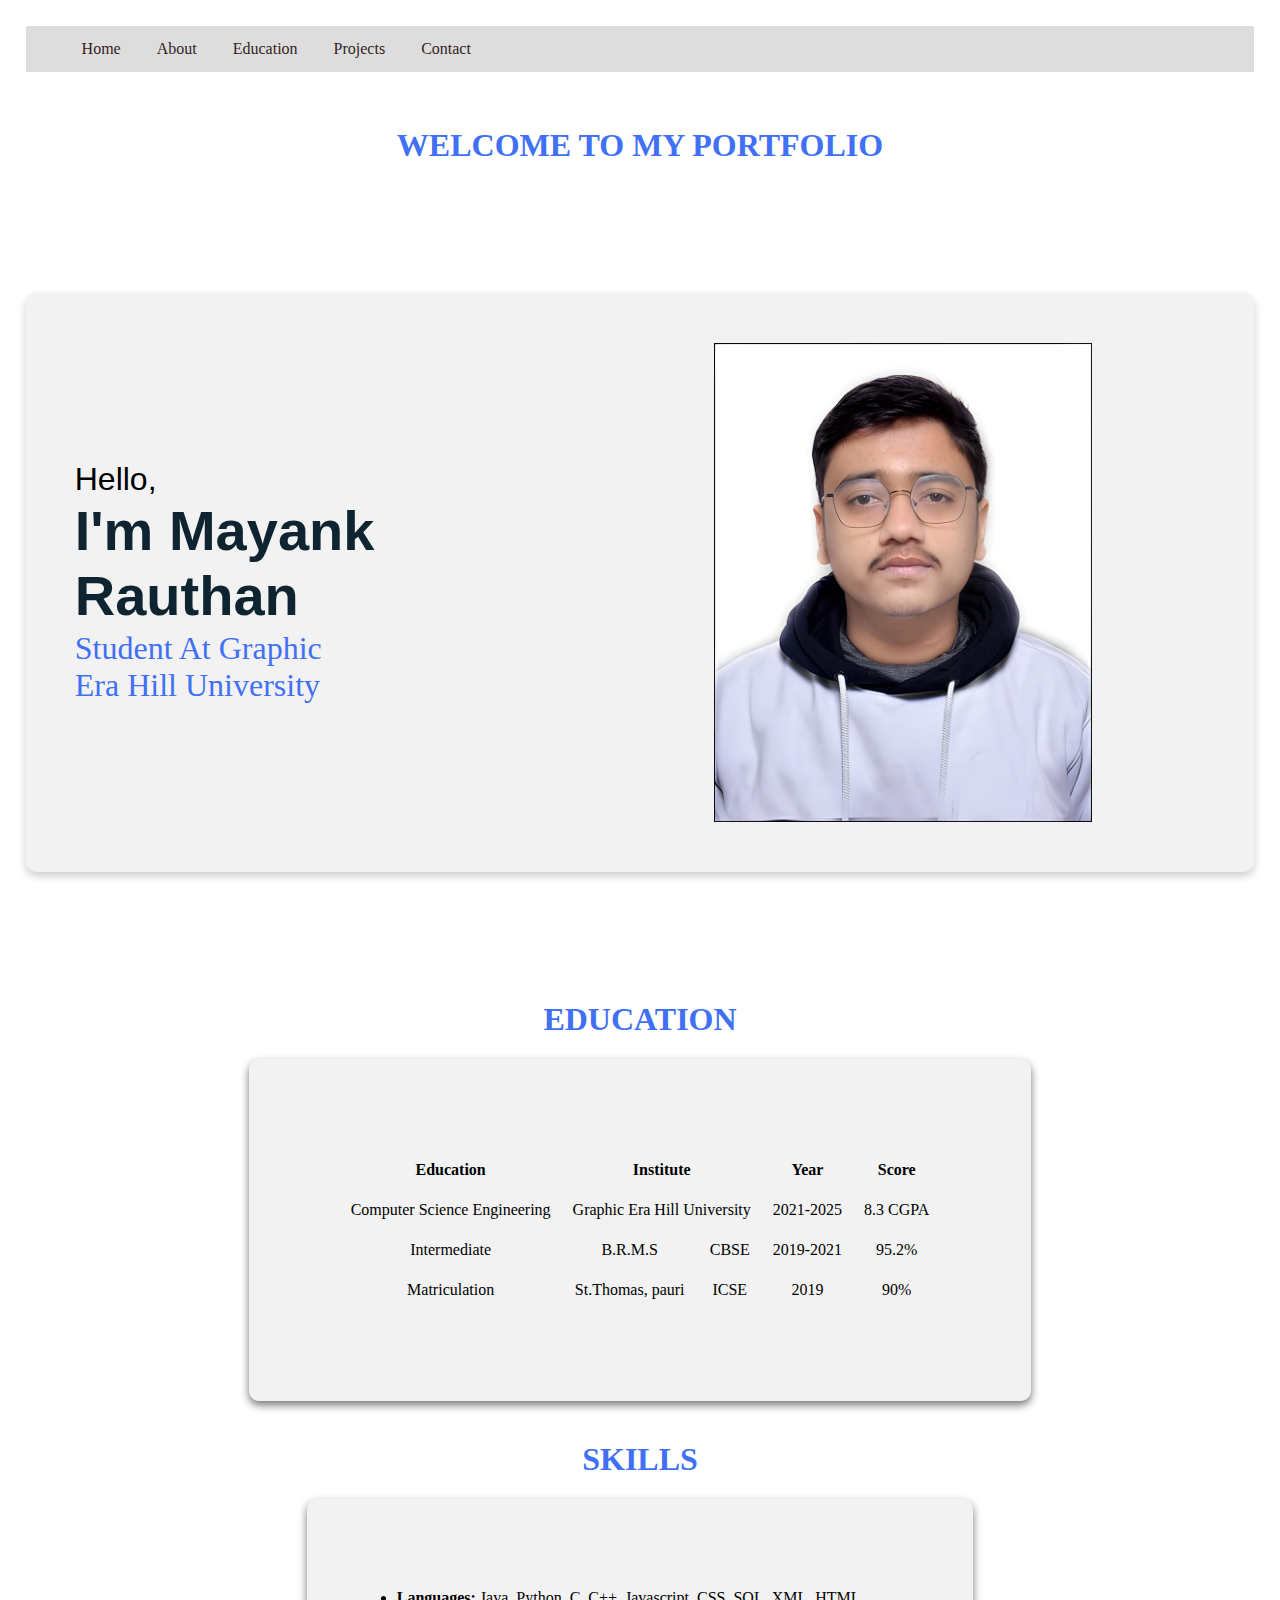
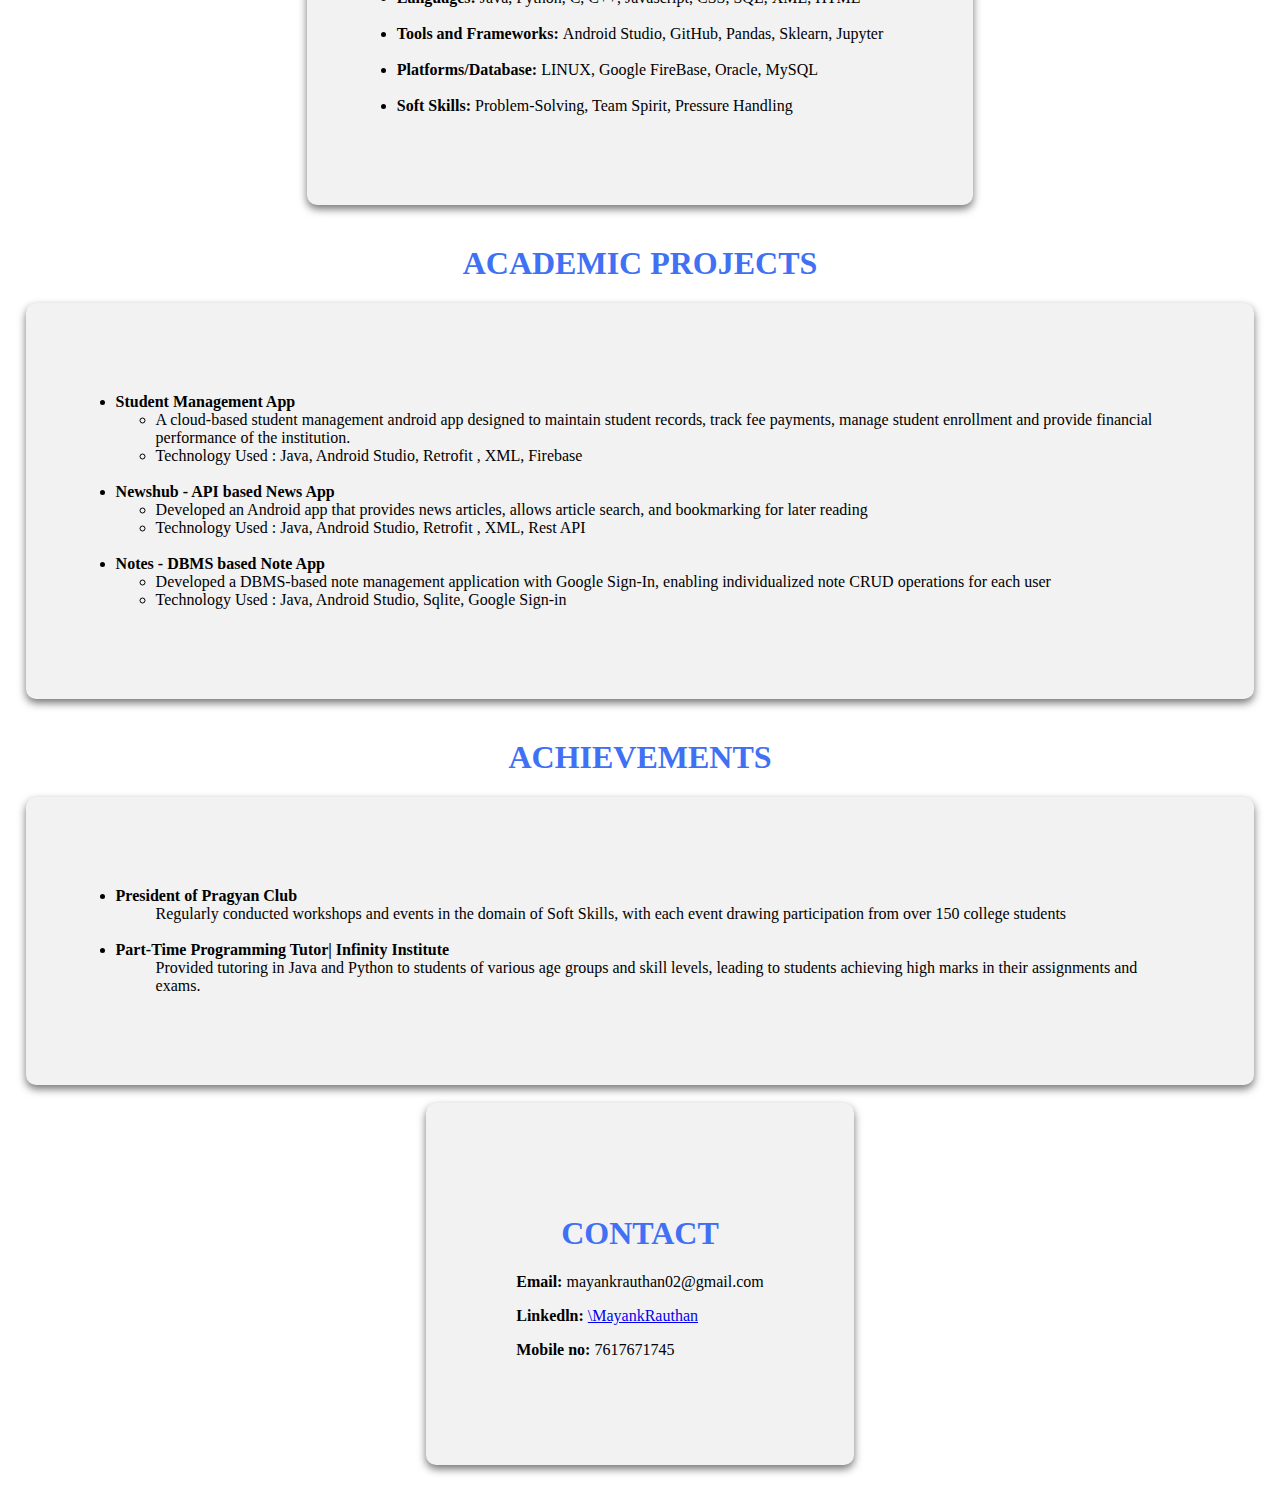
<file: Month1/week 1/assigment 2/deliverable 2/index.html>
<!DOCTYPE html>
<html lang="en">
<head>
    <meta charset="UTF-8">
    <meta name="viewport" content="width=device-width, initial-scale=1.0">
    <title>Portfolio</title>
    <link rel="stylesheet" href="mysheet.css">

</head>
<body>
    <div class="navbar">
        <ul>
            <li><a href="#">Home</a></li>
            <li><a href="#">About</a></li>
            <li><a href="#">Education</a></li>
            <li><a href="#">Projects</a></li>
            <li><a href="#">Contact</a></li>


        </ul>
    </div>
    <br>
    <div>
        <h1>Welcome to my Portfolio</h1>
    </div>
    <br>
    <div class="partition">
    </div>
    <div class="front_page">
        <div class="Textblock">
            <div id="text1">Hello,</div>
            <div id="text2">I'm Mayank Rauthan</div>
            <div id="text3">Student At Graphic Era Hill University</div>
            <div id="text4"></div>
        </div>
        <div class="learning">
            <img src="pic.jpg" alt="learning" class="img" >
        </div>
    </div>

    <br>
    <h1>
        Education
    </h1>
    <div class="Education">
    
    <table  cellspacing="2" cellpadding="10">
        <tr align="center">
            <th>Education</th>
            <th colspan="2">Institute</th>
            <th>Year</th>
            <th>Score</th>
        </tr>
        <tr align="center">
            <td>Computer Science Engineering</td>
            <td colspan="2">Graphic Era Hill University</td>
            <td>2021-2025</td>
            <td>8.3 CGPA</td>
        </tr>
        <tr align="center">
            <td>Intermediate</td>
            <td >B.R.M.S</td>
            <td>CBSE</td>
            <td>2019-2021</td>
            <td>95.2%</td>
        </tr>
        <tr align="center">
            <td>Matriculation</td>
            <td >St.Thomas, pauri</td>
            <td>ICSE</td>
            <td>2019</td>
            <td>90%</td>
        </tr>
    </table>
    </div>
    <br>
    <h1>Skills</h1>
    <ul class="Education">
        <li><b> Languages: </b>Java, Python, C, C++, Javascript, CSS, SQL, XML, HTML
        </li>
        <br>
        <li><b>Tools and Frameworks: </b>Android Studio, GitHub, Pandas, Sklearn, Jupyter
        </li><br>
        <li><b>Platforms/Database: </b> LINUX, Google FireBase, Oracle, MySQL</li>
        <br>
        <li><b> Soft Skills: </b>Problem-Solving, Team Spirit, Pressure Handling</li>
    </ul>
    <br>
    <h1>Academic Projects</h1>
    <ul class="Education">
        <li><b>Student Management App</b>
        <ul>
            <li> A cloud-based student management android app designed to maintain
                student records, track fee payments, manage student enrollment and provide
                financial performance of the institution.</li>
            <li>
                Technology Used : Java, Android Studio, Retrofit , XML, Firebase
            </li>
        </ul>
        <br>
        </li>
        <li><b>Newshub - API based News App</b>
        <ul>
            <li>
                Developed an Android app that provides news articles, allows article search, and
                bookmarking for later reading
            </li>
            <li>
                Technology Used : Java, Android Studio, Retrofit , XML, Rest API

            </li>
        </ul>
         </li>
         <br>

         <li><b> Notes - DBMS based Note App</b>
            <ul>
                <li>
                    Developed a DBMS-based note management application with Google Sign-In,
                    enabling individualized note CRUD operations for each user
                </li>
                <li>
                    Technology Used : Java, Android Studio, Sqlite, Google Sign-in

                </li>
            </ul>
             </li>
    </ul>
    <br>

    <h1>Achievements</h1>
    <ul class="Education"> 
        <li><b>President of Pragyan Club</b>
            <ul>Regularly conducted workshops and events in the domain of Soft Skills, with each
                event drawing participation from over 150 college students</ul>
        </li>
        <br>
        <li><b> Part-Time Programming Tutor| Infinity Institute</b>
            <ul>Provided tutoring in Java and Python to students of various age groups and skill
                levels, leading to students achieving high marks in their assignments and exams.
                </ul>
        </li>
    </ul>
    <br>
<footer class="Education">
    <h1>Contact </h1>
    <p><b>Email: </b>mayankrauthan02@gmail.com</p>
    <p><b>Linkedln: </b> <a href=https://www.linkedin.com/in/mayank-rauthan-82b385226>\MayankRauthan</ahref></a></p>
    <p><b>Mobile no: </b>7617671745</p>
</footer>

  
</body>
</html>
</file>
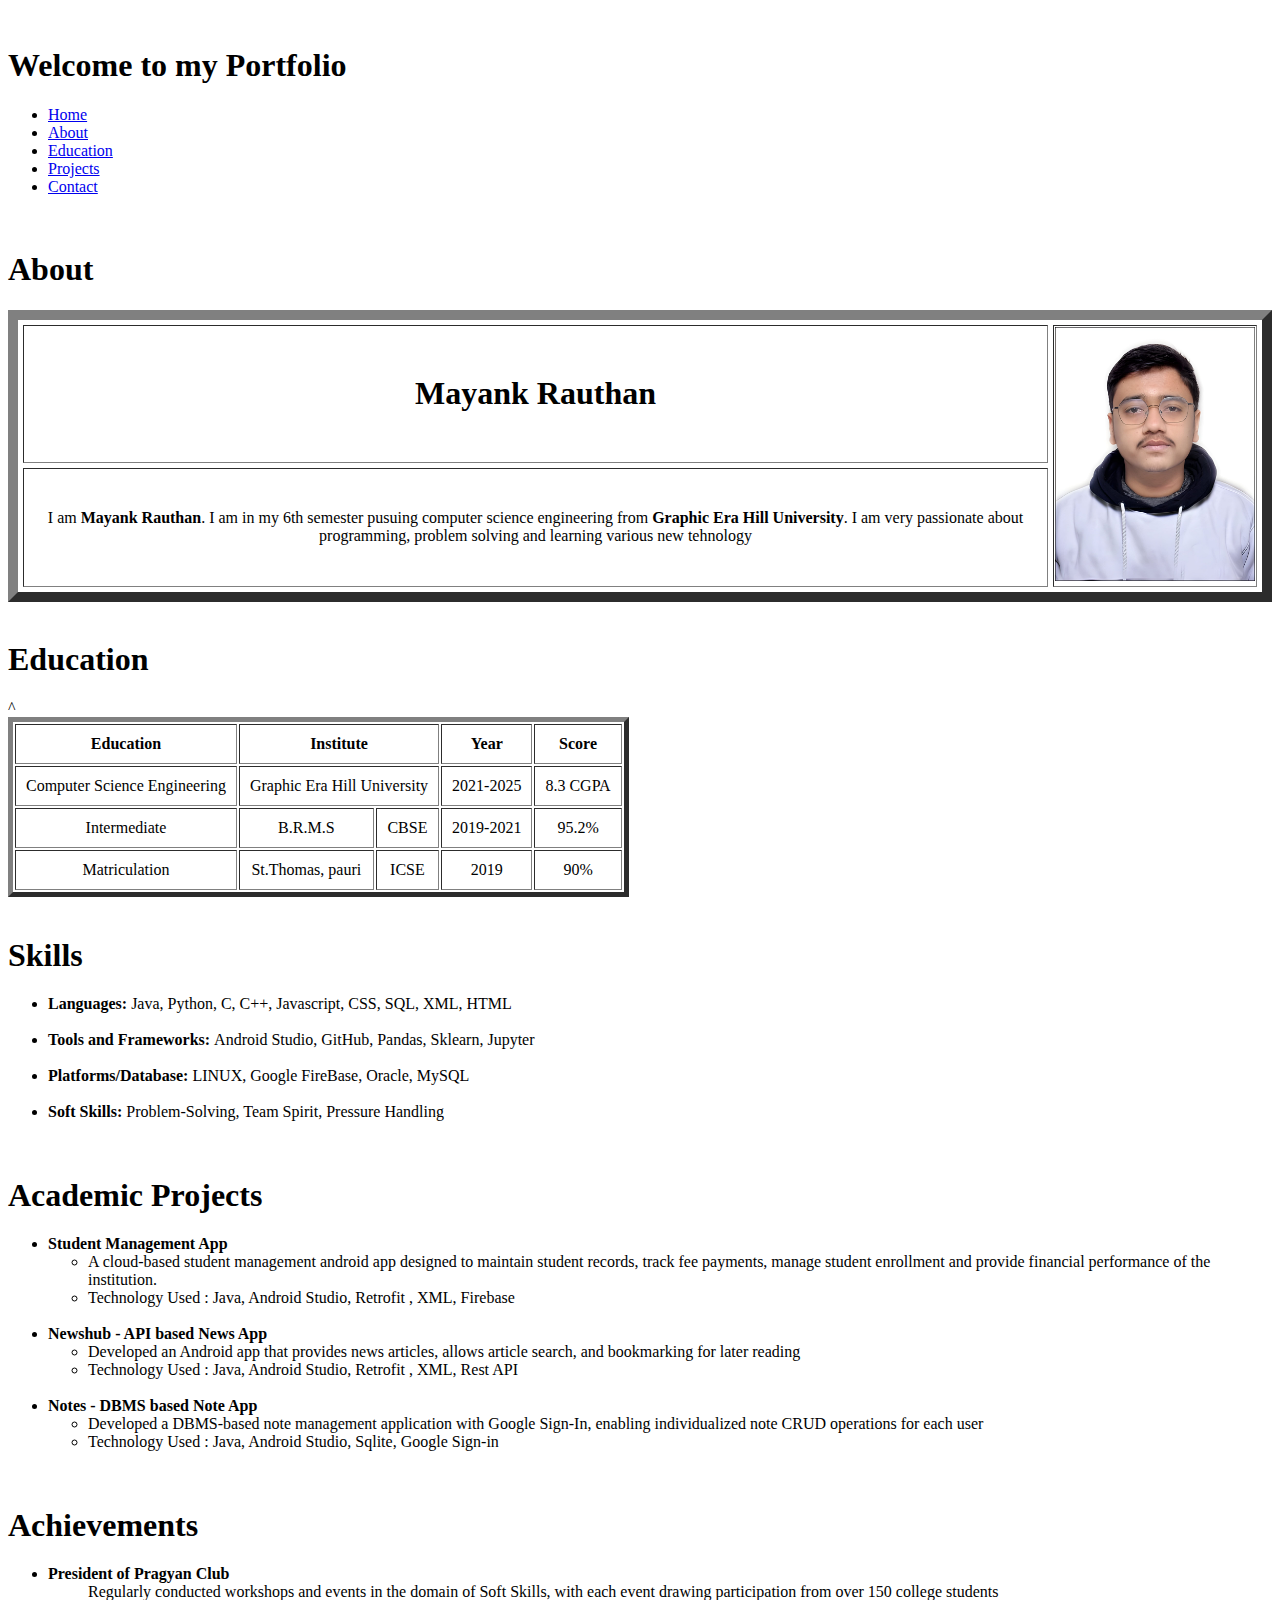
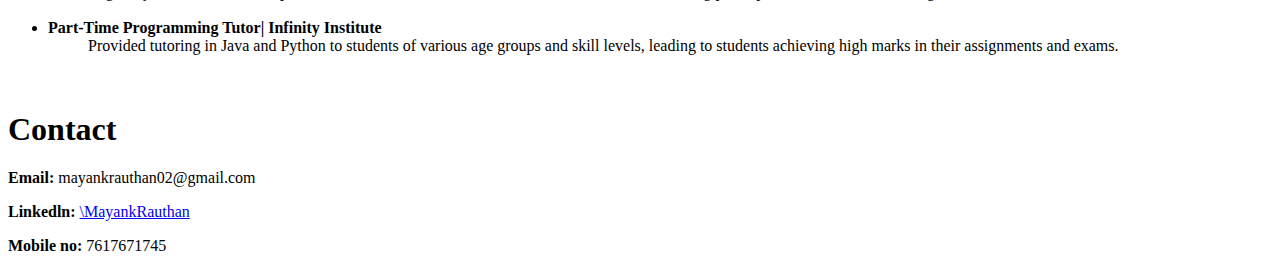
<file: Month1/week 1/assignment 1/deliverable 2/index.html>
<!DOCTYPE html>
<html lang="en">
<head>
    <meta charset="UTF-8">
    <meta name="viewport" content="width=device-width, initial-scale=1.0">
    <title>Document</title>
</head>
<body>
    <br>
    <div>
        <h1>Welcome to my Portfolio</h1>
    </div>
    <div>
        <ul>
            <li><a href="#">Home</a></li>
            <li><a href="#">About</a></li>
            <li><a href="#">Education</a></li>
            <li><a href="#">Projects</a></li>
            <li><a href="#">Contact</a></li>


        </ul>
    </div>
    <br>
    <h1>About</h1>
    <table  border =10  cellspacing="5" >
        <tr align="center">
            <td>
                <h1>Mayank Rauthan</h1>
            </td>
            <td rowspan="2">
                <img src="pic.jpg" width="200" >
            </td>
            <tr align="center">
                <td><p>I am <b>Mayank Rauthan</b>. I am in my 6th semester pusuing computer
                    science engineering from <b>Graphic Era Hill University</b>. I am very
                    passionate about programming, problem solving and learning 
                    various new tehnology
               </p>
            </td>
            </tr>
        </tr>
    </table>
    <br>
    <h1>
        Education
    </h1>
    <table border="5" cellspacing="2" cellpadding="10">
        <tr align="center">
            <th>Education</th>
            <th colspan="2">Institute</th>
            <th>Year</th>
            <th>Score</th>
        </tr>
        <tr align="center">
            <td>Computer Science Engineering</td>
            <td colspan="2">Graphic Era Hill University</td>
            <td>2021-2025</td>
            <td>8.3 CGPA</td>
        </tr>
        <tr align="center">
            <td>Intermediate</td>
            <td >B.R.M.S</td>
            <td>CBSE</td>
            <td>2019-2021</td>
            <td>95.2%</td>
        </tr>
        <tr align="center">
            <td>Matriculation</td>
            <td >St.Thomas, pauri</td>
            <td>ICSE</td>
            <td>2019</td>
            <td>90%</td>
        </tr>^
    </table>
    <br>
    <h1>Skills</h1>
    <ul>
        <li><b> Languages: </b>Java, Python, C, C++, Javascript, CSS, SQL, XML, HTML
        </li>
        <br>
        <li><b>Tools and Frameworks: </b>Android Studio, GitHub, Pandas, Sklearn, Jupyter
        </li><br>
        <li><b>Platforms/Database: </b> LINUX, Google FireBase, Oracle, MySQL</li>
        <br>
        <li><b> Soft Skills: </b>Problem-Solving, Team Spirit, Pressure Handling</li>
    </ul>
    <br>
    <h1>Academic Projects</h1>
    <ul>
        <li><b>Student Management App</b>
        <ul>
            <li> A cloud-based student management android app designed to maintain
                student records, track fee payments, manage student enrollment and provide
                financial performance of the institution.</li>
            <li>
                Technology Used : Java, Android Studio, Retrofit , XML, Firebase
            </li>
        </ul>
        <br>
        </li>
        <li><b>Newshub - API based News App</b>
        <ul>
            <li>
                Developed an Android app that provides news articles, allows article search, and
                bookmarking for later reading
            </li>
            <li>
                Technology Used : Java, Android Studio, Retrofit , XML, Rest API

            </li>
        </ul>
         </li>
         <br>

         <li><b> Notes - DBMS based Note App</b>
            <ul>
                <li>
                    Developed a DBMS-based note management application with Google Sign-In,
                    enabling individualized note CRUD operations for each user
                </li>
                <li>
                    Technology Used : Java, Android Studio, Sqlite, Google Sign-in

                </li>
            </ul>
             </li>
    </ul>
    <br>

    <h1>Achievements</h1>
    <ul > 
        <li><b>President of Pragyan Club</b>
            <ul>Regularly conducted workshops and events in the domain of Soft Skills, with each
                event drawing participation from over 150 college students</ul>
        </li>
        <br>
        <li><b> Part-Time Programming Tutor| Infinity Institute</b>
            <ul>Provided tutoring in Java and Python to students of various age groups and skill
                levels, leading to students achieving high marks in their assignments and exams.
                </ul>
        </li>
    </ul>
    <br>
<footer>
    <h1>Contact</h1>
    <p><b>Email: </b>mayankrauthan02@gmail.com</p>
    <p><b>Linkedln: </b> <a href=https://www.linkedin.com/in/mayank-rauthan-82b385226>\MayankRauthan</ahref></a></p>
    <p><b>Mobile no: </b>7617671745</p>
</footer>

  
</body>
</html>
</file>
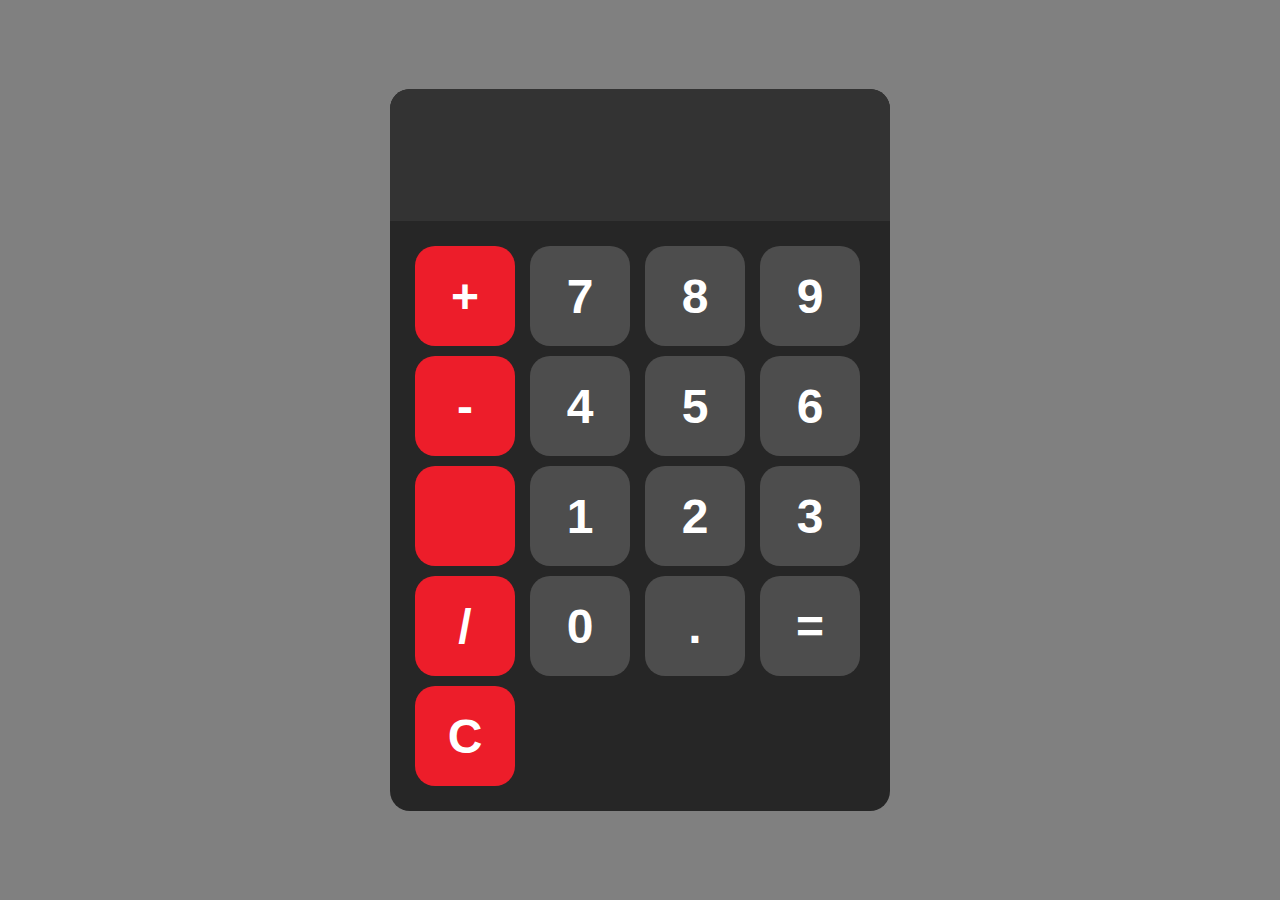
<file: Month1/week 2/assignment 2.1/calculator/index.html>
<!DOCTYPE html>
<html lang="en">

<head>
    <meta charset="UTF-8">
    <meta name="viewport" content="width=device-width, initial-scale=1.0">
    <title>calculator</title>
    
    <link rel="stylesheet" href="cal.css">
</head>

<body>
    <div id="calculator">
        <input id="display" readonly>
        <div id="keys">
            <button onclick="appendToDisplay('+')" class="op-btn">+</button>
            <button onclick="appendToDisplay('7')">7</button>
            <button onclick="appendToDisplay('8')">8</button>
            <button onclick="appendToDisplay('9')">9</button>
            <button onclick="appendToDisplay('-')" class="op-btn">-</button>
            <button onclick="appendToDisplay('4')">4</button>
            <button onclick="appendToDisplay('5')">5</button>
            <button onclick="appendToDisplay('6')">6</button>
            <button onclick="appendToDisplay('')" class="op-btn"></button>
            <button onclick="appendToDisplay('1')">1</button>
            <button onclick="appendToDisplay('2')">2</button>
            <button onclick="appendToDisplay('3')">3</button>
            <button onclick="appendToDisplay('/')" class="op-btn">/</button>
            <button onclick="appendToDisplay('0')">0</button>
            <button onclick="appendToDisplay('.')">.</button>
            <button onclick="calculate()">=</button>
            <button onclick="clearDisplay()" class="op-btn">C</button>
        </div>
    </div>
    <script src="cal.js"></script>
</body>

</html>
</file>
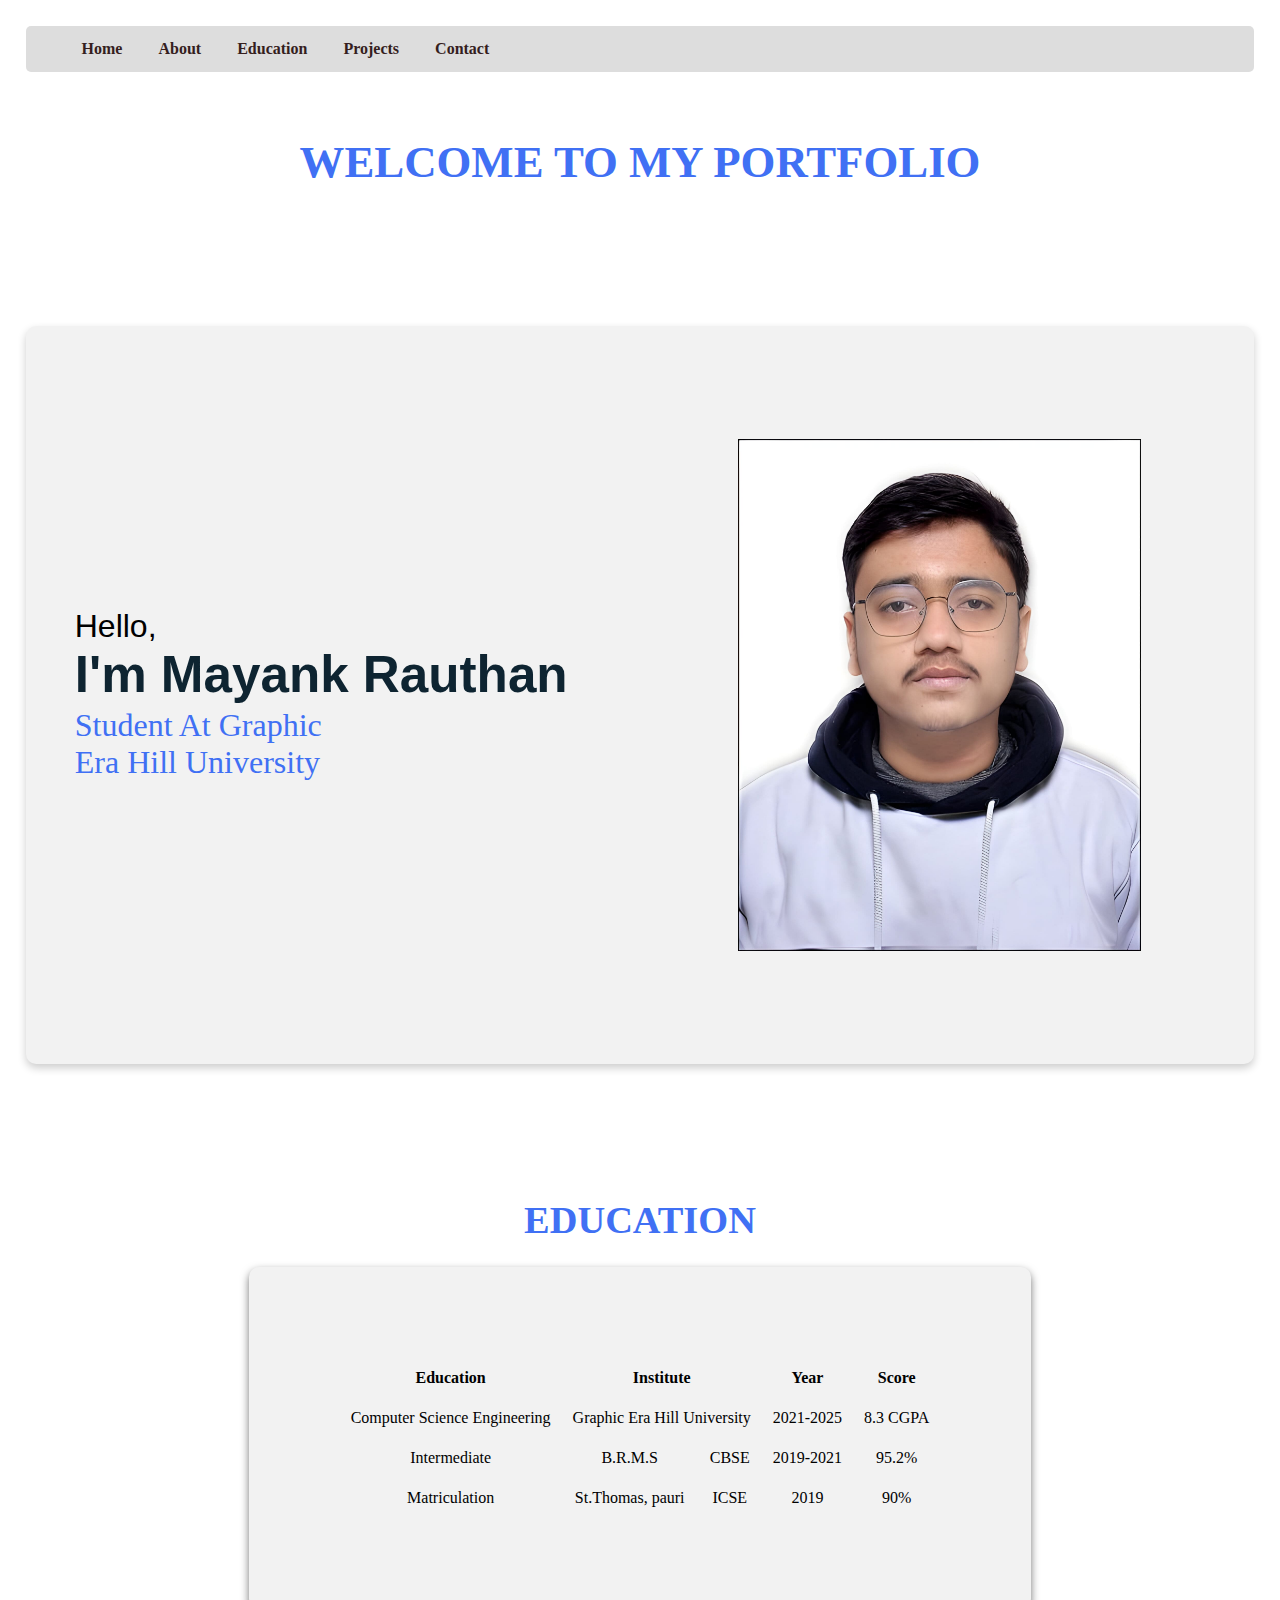
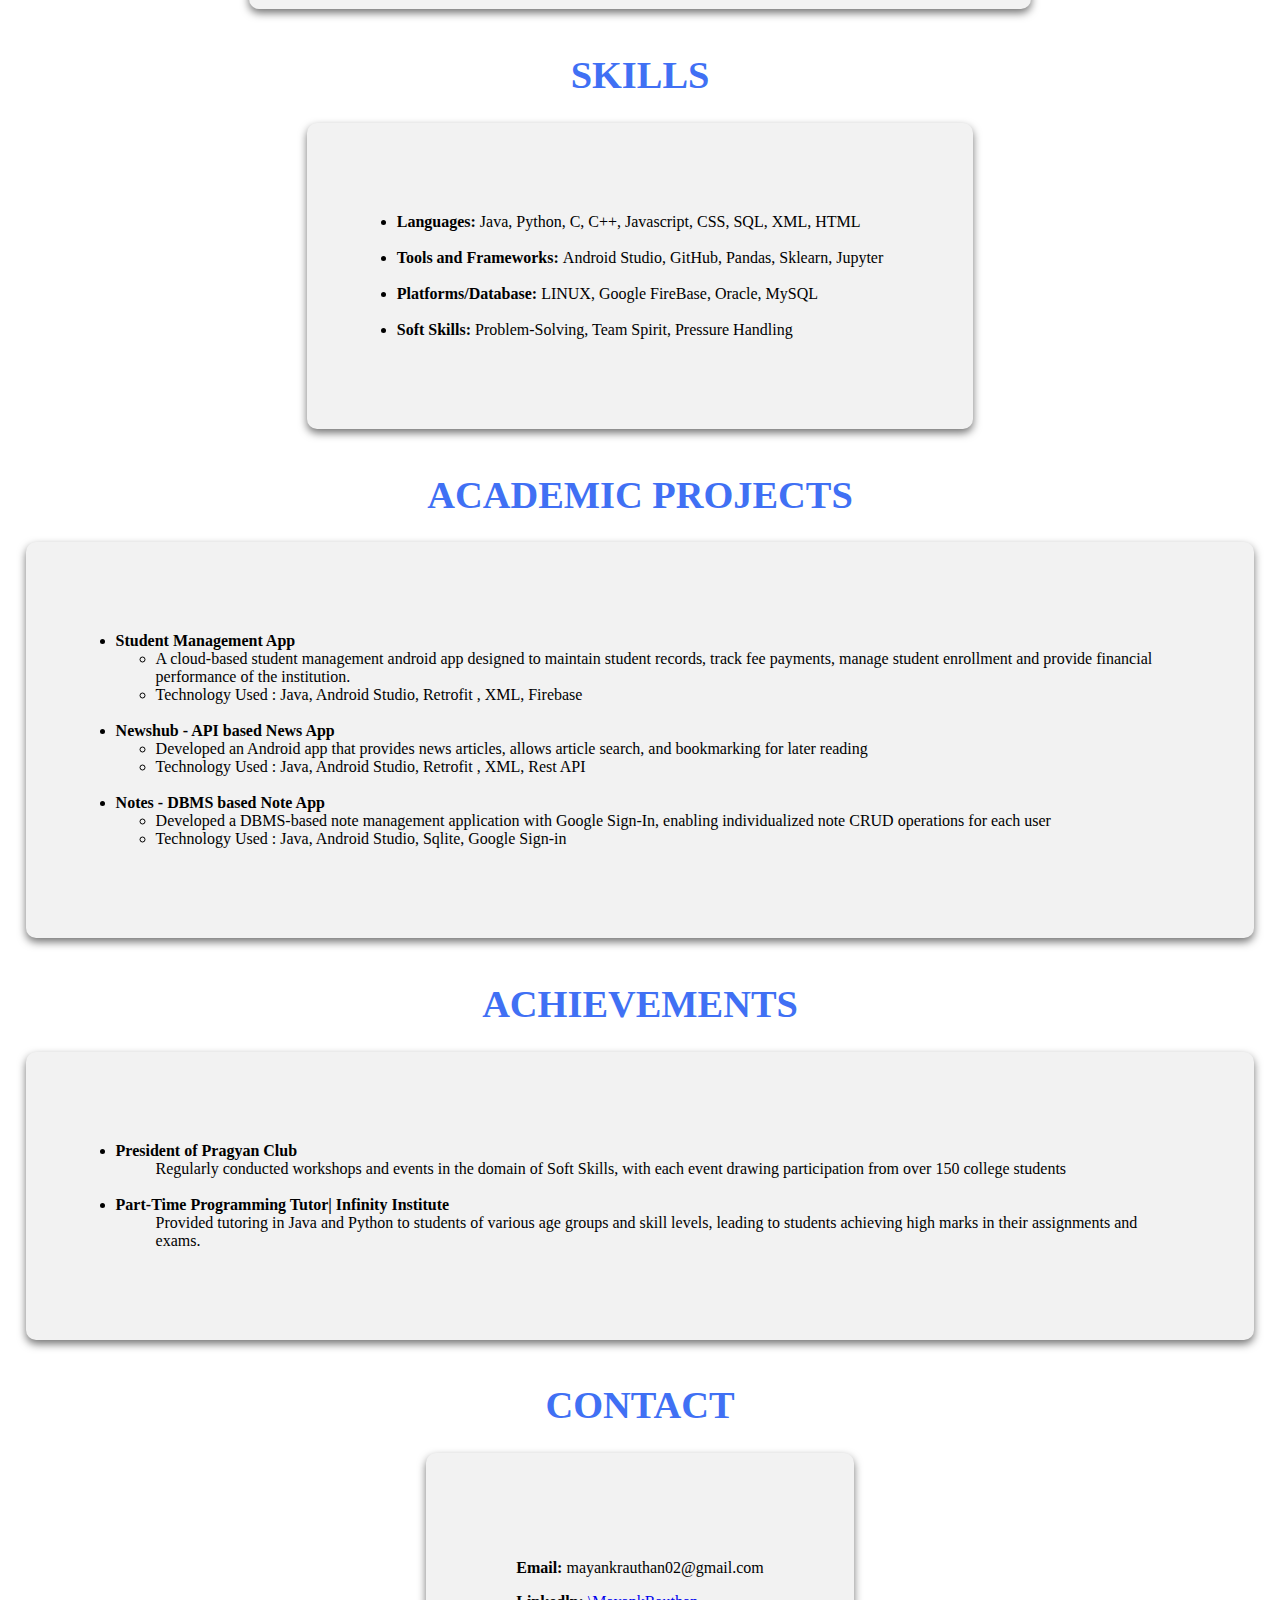
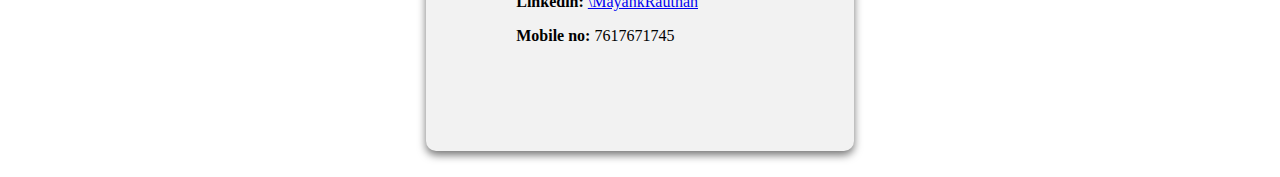
<file: Month1/week 2/assignment 2.2/portfolio html+css+javascript/index.html>
<!DOCTYPE html>
<html lang="en">
<head>
    <meta charset="UTF-8">
    <meta name="viewport" content="width=device-width, initial-scale=1.0">
    <title>Portfolio</title>
    <link rel="stylesheet" href="mysheet.css">
    <script src="script.js"></script>

</head>
<body>
    <div class="navbar">
        <ul>
            <li><a href="#welcome">Home</a></li>
            <li><a href="#welcome">About</a></li>
            <li><a href="#education">Education</a></li>
            <li><a href="#project">Projects</a></li>
            <li><a href="#Contact">Contact</a></li>


        </ul>
    </div>
    <br>
    <div>
        <h1 id="welcome">Welcome to my Portfolio</h1>
    </div>
    <br>
    
    <div class="front_page">
        <div class="Textblock" id="textBlock">
            <div id="text1">Hello,</div>
            <div id="text2">I'm Mayank Rauthan</div>
            <div id="text3">Student At Graphic Era Hill University</div>
            <div id="text4"></div>
        </div>
        <div class="learning">
            <img src="pic.jpg" alt="learning" class="img" id="learningImage">
        </div>
    </div>
    

    <br>
    <h1 id="education">
        Education
    </h1>
    <div class="Education">
    
    <table  cellspacing="2" cellpadding="10">
        <tr align="center">
            <th>Education</th>
            <th colspan="2">Institute</th>
            <th>Year</th>
            <th>Score</th>
        </tr>
        <tr align="center">
            <td>Computer Science Engineering</td>
            <td colspan="2">Graphic Era Hill University</td>
            <td>2021-2025</td>
            <td>8.3 CGPA</td>
        </tr>
        <tr align="center">
            <td>Intermediate</td>
            <td >B.R.M.S</td>
            <td>CBSE</td>
            <td>2019-2021</td>
            <td>95.2%</td>
        </tr>
        <tr align="center">
            <td>Matriculation</td>
            <td >St.Thomas, pauri</td>
            <td>ICSE</td>
            <td>2019</td>
            <td>90%</td>
        </tr>
    </table>
    </div>
    <br>
    <h1>Skills</h1>
    <ul class="Education">
        <li><b> Languages: </b>Java, Python, C, C++, Javascript, CSS, SQL, XML, HTML
        </li>
        <br>
        <li><b>Tools and Frameworks: </b>Android Studio, GitHub, Pandas, Sklearn, Jupyter
        </li><br>
        <li><b>Platforms/Database: </b> LINUX, Google FireBase, Oracle, MySQL</li>
        <br>
        <li><b> Soft Skills: </b>Problem-Solving, Team Spirit, Pressure Handling</li>
    </ul>
    <br>
    <h1  id="project">Academic Projects</h1>
    <ul class="Education">
        <li><b>Student Management App</b>
        <ul>
            <li> A cloud-based student management android app designed to maintain
                student records, track fee payments, manage student enrollment and provide
                financial performance of the institution.</li>
            <li>
                Technology Used : Java, Android Studio, Retrofit , XML, Firebase
            </li>
        </ul>
        <br>
        </li>
        <li><b>Newshub - API based News App</b>
        <ul>
            <li>
                Developed an Android app that provides news articles, allows article search, and
                bookmarking for later reading
            </li>
            <li>
                Technology Used : Java, Android Studio, Retrofit , XML, Rest API

            </li>
        </ul>
         </li>
         <br>

         <li><b> Notes - DBMS based Note App</b>
            <ul>
                <li>
                    Developed a DBMS-based note management application with Google Sign-In,
                    enabling individualized note CRUD operations for each user
                </li>
                <li>
                    Technology Used : Java, Android Studio, Sqlite, Google Sign-in

                </li>
            </ul>
             </li>
    </ul>
    <br>

    <h1>Achievements</h1>
    <ul class="Education"> 
        <li><b>President of Pragyan Club</b>
            <ul>Regularly conducted workshops and events in the domain of Soft Skills, with each
                event drawing participation from over 150 college students</ul>
        </li>
        <br>
        <li><b> Part-Time Programming Tutor| Infinity Institute</b>
            <ul>Provided tutoring in Java and Python to students of various age groups and skill
                levels, leading to students achieving high marks in their assignments and exams.
                </ul>
        </li>
    </ul>
    <br>
    <h1 id="Contact">Contact </h1>
<footer class="Education">
    <p><b>Email: </b>mayankrauthan02@gmail.com</p>
    <p><b>Linkedln: </b> <a href=https://www.linkedin.com/in/mayank-rauthan-82b385226>\MayankRauthan</ahref></a></p>
    <p><b>Mobile no: </b>7617671745</p>
</footer>

 <script>
    
 </script>
</body>
</html>
</file>
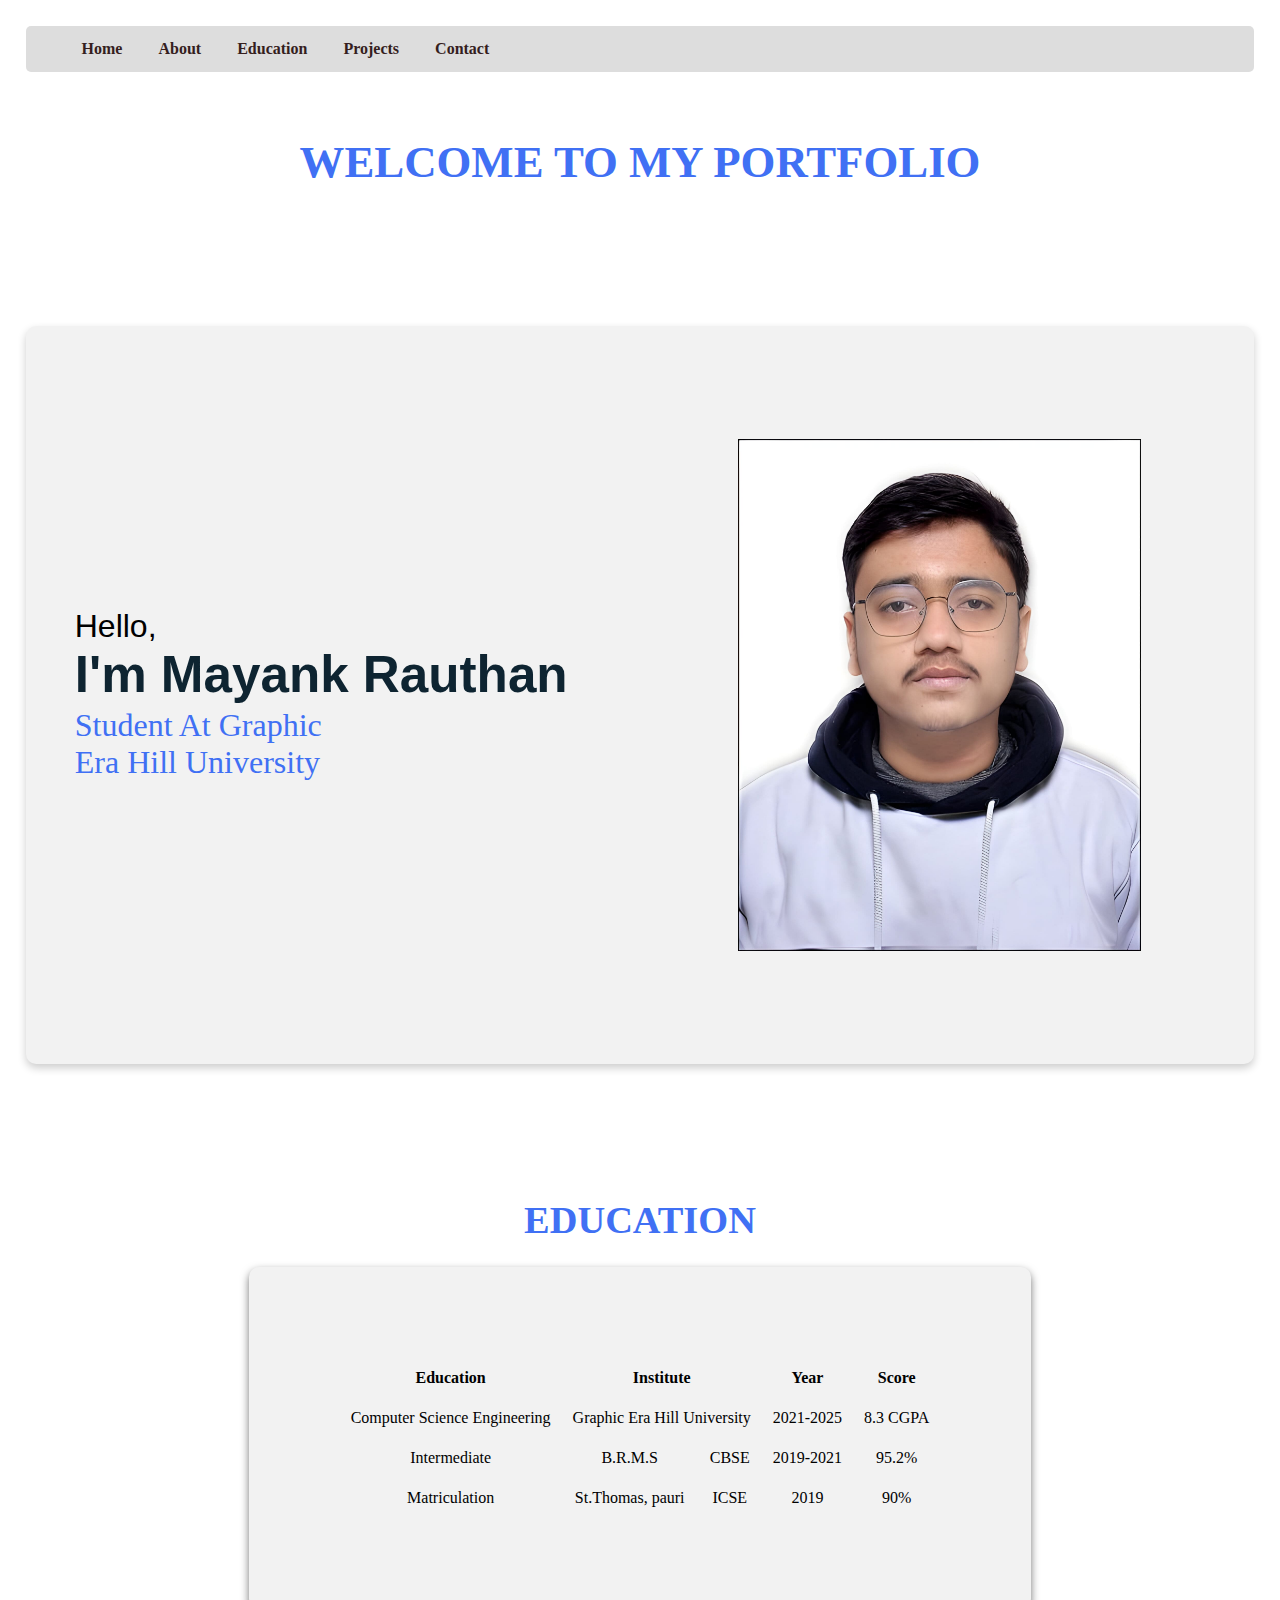
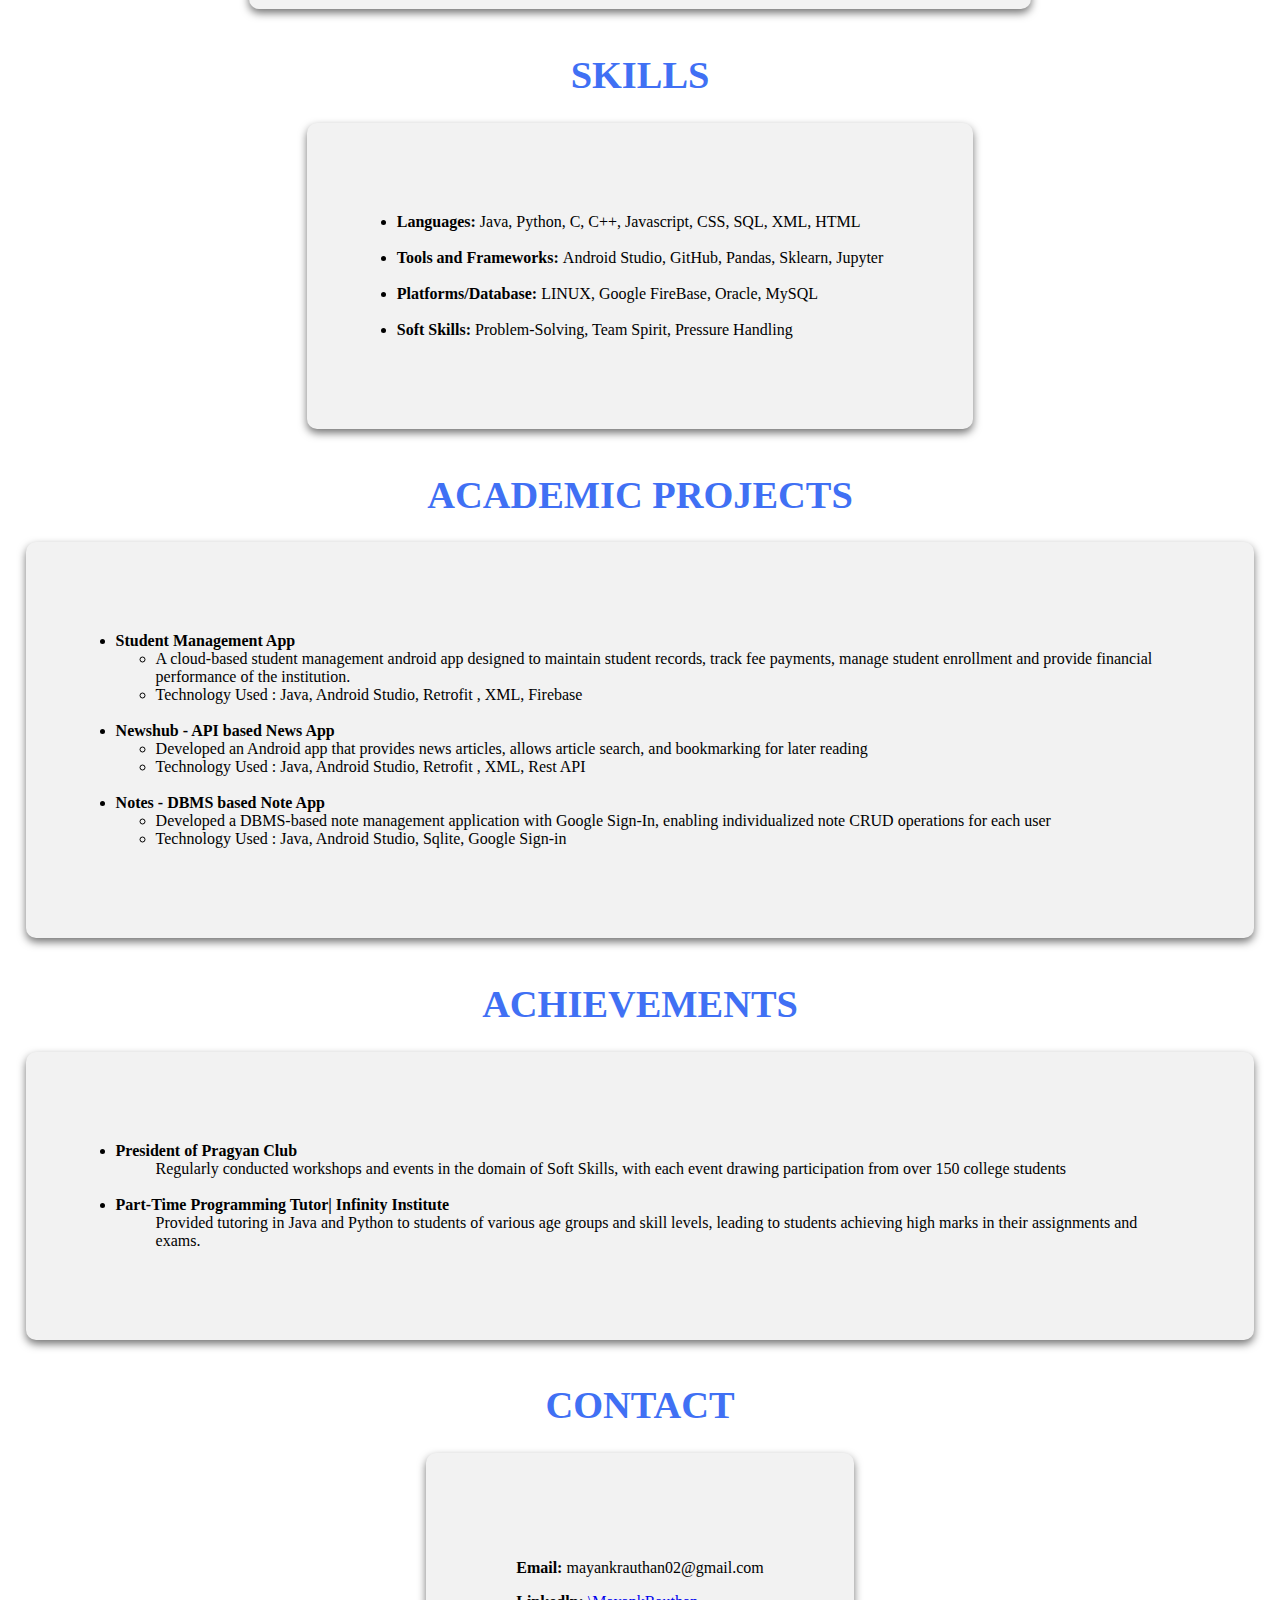
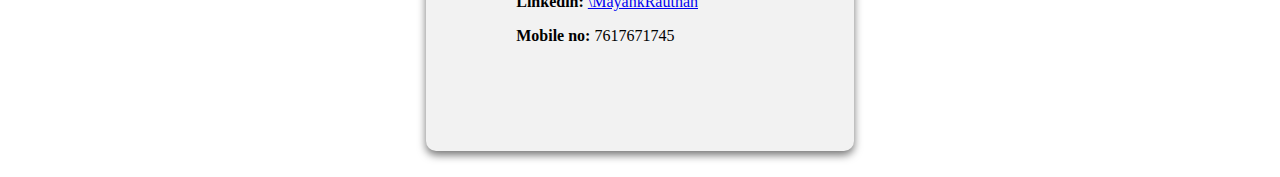
<file: Month1/week 2/assignment 2.2/portfolio html+css/index.html>
<!DOCTYPE html>
<html lang="en">
<head>
    <meta charset="UTF-8">
    <meta name="viewport" content="width=device-width, initial-scale=1.0">
    <title>Portfolio</title>
    <link rel="stylesheet" href="mysheet.css">

</head>
<body>
    <div class="navbar">
        <ul>
            <li><a href="#welcome">Home</a></li>
            <li><a href="#welcome">About</a></li>
            <li><a href="#education">Education</a></li>
            <li><a href="#project">Projects</a></li>
            <li><a href="#Contact">Contact</a></li>


        </ul>
    </div>
    <br>
    <div>
        <h1 id="welcome">Welcome to my Portfolio</h1>
    </div>
    <br>
    
    <div class="front_page">
        <div class="Textblock">
            <div id="text1">Hello,</div>
            <div id="text2">I'm Mayank Rauthan</div>
            <div id="text3">Student At Graphic Era Hill University</div>
            <div id="text4"></div>
        </div>
        <div class="learning">
            <img src="pic.jpg" alt="learning" class="img" >
        </div>
    </div>

    <br>
    <h1 id="education">
        Education
    </h1>
    <div class="Education">
    
    <table  cellspacing="2" cellpadding="10">
        <tr align="center">
            <th>Education</th>
            <th colspan="2">Institute</th>
            <th>Year</th>
            <th>Score</th>
        </tr>
        <tr align="center">
            <td>Computer Science Engineering</td>
            <td colspan="2">Graphic Era Hill University</td>
            <td>2021-2025</td>
            <td>8.3 CGPA</td>
        </tr>
        <tr align="center">
            <td>Intermediate</td>
            <td >B.R.M.S</td>
            <td>CBSE</td>
            <td>2019-2021</td>
            <td>95.2%</td>
        </tr>
        <tr align="center">
            <td>Matriculation</td>
            <td >St.Thomas, pauri</td>
            <td>ICSE</td>
            <td>2019</td>
            <td>90%</td>
        </tr>
    </table>
    </div>
    <br>
    <h1>Skills</h1>
    <ul class="Education">
        <li><b> Languages: </b>Java, Python, C, C++, Javascript, CSS, SQL, XML, HTML
        </li>
        <br>
        <li><b>Tools and Frameworks: </b>Android Studio, GitHub, Pandas, Sklearn, Jupyter
        </li><br>
        <li><b>Platforms/Database: </b> LINUX, Google FireBase, Oracle, MySQL</li>
        <br>
        <li><b> Soft Skills: </b>Problem-Solving, Team Spirit, Pressure Handling</li>
    </ul>
    <br>
    <h1  id="project">Academic Projects</h1>
    <ul class="Education">
        <li><b>Student Management App</b>
        <ul>
            <li> A cloud-based student management android app designed to maintain
                student records, track fee payments, manage student enrollment and provide
                financial performance of the institution.</li>
            <li>
                Technology Used : Java, Android Studio, Retrofit , XML, Firebase
            </li>
        </ul>
        <br>
        </li>
        <li><b>Newshub - API based News App</b>
        <ul>
            <li>
                Developed an Android app that provides news articles, allows article search, and
                bookmarking for later reading
            </li>
            <li>
                Technology Used : Java, Android Studio, Retrofit , XML, Rest API

            </li>
        </ul>
         </li>
         <br>

         <li><b> Notes - DBMS based Note App</b>
            <ul>
                <li>
                    Developed a DBMS-based note management application with Google Sign-In,
                    enabling individualized note CRUD operations for each user
                </li>
                <li>
                    Technology Used : Java, Android Studio, Sqlite, Google Sign-in

                </li>
            </ul>
             </li>
    </ul>
    <br>

    <h1>Achievements</h1>
    <ul class="Education"> 
        <li><b>President of Pragyan Club</b>
            <ul>Regularly conducted workshops and events in the domain of Soft Skills, with each
                event drawing participation from over 150 college students</ul>
        </li>
        <br>
        <li><b> Part-Time Programming Tutor| Infinity Institute</b>
            <ul>Provided tutoring in Java and Python to students of various age groups and skill
                levels, leading to students achieving high marks in their assignments and exams.
                </ul>
        </li>
    </ul>
    <br>
    <h1 id="Contact">Contact </h1>
<footer class="Education">
    <p><b>Email: </b>mayankrauthan02@gmail.com</p>
    <p><b>Linkedln: </b> <a href=https://www.linkedin.com/in/mayank-rauthan-82b385226>\MayankRauthan</ahref></a></p>
    <p><b>Mobile no: </b>7617671745</p>
</footer>

  
</body>
</html>
</file>
<file: Month1/week 1/assigment 2/deliverable 2/mysheet.css>
body{
    margin: 2vw;
    padding: 0;
}
.navbar{
background-color: #dddddd;
}
.navbar ul{
    list-style-type: none;
    
}
.navbar ul li{
    display: inline-block;

}
li a {
    display: block;
    color: rgb(53, 30, 30);
    text-align: center;
    padding: 14px 16px;
    text-decoration: none;
    
  }
  li a:hover{
    background-color: #4070f4;
    color: white;
  }
.about
{
    display: flex;
}

.front_page{
   background-color: #f2f2f2;
    border-radius: 10px;
    /* font-size: 1rem; */
    display: flex;
    margin-top: 10vh;
    margin-bottom: 10vh;
    width: auto;
    height: auto;
    padding: 4%;
    justify-content:space-between;
    align-items:center;
    box-shadow: 0 4px 8px 0 rgba(0, 0, 0, 0.2);
}

.front_page:hover
{
    box-shadow: 0 8px 16px 0 rgba(0,0,0,0.9);

}
#text1{
    font-size: 2rem;
    font-family: 'Segoe UI', Tahoma, Geneva, Verdana, sans-serif;
}
#text2{
    width:200%;
    color: #0e2431;
    font-size: 3.5em;
    font-weight: bolder;
    margin-bottom: 1%;
    font-family: 'Segoe UI', Tahoma, Geneva, Verdana, sans-serif;
}
#text3{
    color: #4070f4;
    /* font-weight: bold; */
    font-size: 2.0rem;
}
.Textblock:hover{
    text-shadow: 2px 2px 4px rgba(0,0,0,0.2) ;
    font-size: 1.1em;
    cursor: default;
    transition: .3s;
    
}
.learning{
    display: flex;
    justify-content: end;
    /* background-color:black; */
    padding-right: 10%;
} 
.img
{
    padding-top: 0vh;
    max-width:50%;
    height: auto;
}
.Education{
    margin: auto;
    background-color: #f2f2f2;

    border-radius: 10px;
    padding: 10vh;
    width: fit-content;
    box-shadow: 0 4px 8px 0 rgba(0, 0, 0, 0.548);
  transition: 0.3s;
}
.Education:hover {
    box-shadow: 0 8px 16px 0 rgba(0,0,0,0.9);
  }
h1
{
    Text-transform: uppercase;
    color: #4070f4;
    text-align:center;
}
#welcome
{
    font-size: 3.0em;
}
</file>
<file: Month1/week 2/assignment 2.1/calculator/cal.css>
body{
    margin: 0;
    display: flex;
    justify-content: center;
    align-items: center;
    height: 100vh;
    background-color: hsl(0, 0%, 50%);
}

#calculator{
    font-family: Arial, sans-serif;
    background-color: hsl(0, 0%, 15%);
    border-radius: 20px;
    max-width: 500px;
    overflow: hidden;
}
#display{
    width: 100%;
    padding: 20px;
    font-size: 5rem;
    border: none;
    text-align: left;
    color: white;
    background-color: hsl(0, 0%, 20%);
}

#keys{
    display: grid;
    grid-template-columns: repeat(4, 1fr);
    gap: 10px;
    padding: 25px;
}

button{
    width: 100px;
    height: 100px;
    border:none;
    background-color: hsl(0,0%,30%);
    border-radius: 20px;
    color: white;
    font-weight: bold;
    font-size: 3rem;
    cursor: pointer;
}

button:hover{
    background-color:hsl(0, 0%, 40%);
}
button:active{
    background-color:hsl(0, 0%, 60%);
}

.op-btn{
    background-color:hsl(356, 85%, 52%);
}
.op-btn:hover{
    background-color:hsl(356, 85%, 62%);
}
.op-btn:active{
    background-color:hsl(356, 85%, 82%);
}
</file>
<file: Month1/week 2/assignment 2.2/portfolio html+css+javascript/mysheet.css>
body{
    margin: 2vw;
    padding: 0;
}
.navbar{
background-color: #dddddd;
border-radius: 5px;
}
.navbar ul{
    list-style-type: none;
    
}
.navbar ul li{
    display: inline-block;

}
li a {
    display: block;
    font-weight: bold;
    color: rgb(53, 30, 30);
    text-align: center;
    padding: 14px 16px;
    text-decoration: none;
    
  }
  li a:hover{
    background-color: #4070f4;
    color: white;
  }
.about
{
    display: flex;
}

.front_page{
   background-color: #f2f2f2;
    border-radius: 10px;
    /* font-size: 1rem; */
   
    display: flex;
    margin-top: 10vh;
    margin-bottom: 10vh;
    width: auto;
    height: 50vw;
    padding: 4%;
    justify-content:space-between;
    align-items:center;
    box-shadow: 0 4px 8px 0 rgba(0, 0, 0, 0.2);
}

.front_page:hover
{
    box-shadow: 0 8px 16px 0 rgba(0,0,0,0.9);

}
#text1{
    font-size: 2.5vw;
    font-family: 'Segoe UI', Tahoma, Geneva, Verdana, sans-serif;
}
#text2{
    width:200%;
    color: #0e2431;
    font-size: 4vw;
    font-weight: bolder;
    margin-bottom: 1%;
    font-family: 'Segoe UI', Tahoma, Geneva, Verdana, sans-serif;
}
#text3{
    color: #4070f4;
    /* font-weight: bold; */
    font-size: 2.5vw;
}




/* Show the Textblock when it's in the viewport */
.Textblock.show {
    transform: translateX(0);
    opacity: 1;
}

.Textblock:hover{
    text-shadow: 2px 2px 4px rgba(0,0,0,0.2) ;
    font-size: 1.6vw;
    cursor: default;
    transition: .3s;

}

.learning{
    display: flex;
    justify-content: end;



    /* background-color:black; */
    padding-right: 5vw;
} 
.img
{
    padding-top: 0vh;
    max-width:50%;
    height: auto;
}
.Education{
    margin: auto;
    background-color: #f2f2f2;

    border-radius: 10px;
    padding: 10vh;
    width: fit-content;
    box-shadow: 0 4px 8px 0 rgba(0, 0, 0, 0.548);
  transition: 0.3s;
}
.Education:hover {
    box-shadow: 0 8px 16px 0 rgba(0,0,0,0.9);
  }
h1
{
    font-size: 3vw;

    Text-transform: uppercase;
    color: #4070f4;
    text-align:center;
}
#welcome
{
    font-size: 3.5vw;
}
</file>
<file: Month1/week 2/assignment 2.2/portfolio html+css/mysheet.css>
body{
    margin: 2vw;
    padding: 0;
}
.navbar{
background-color: #dddddd;
border-radius: 5px;
}
.navbar ul{
    list-style-type: none;
    
}
.navbar ul li{
    display: inline-block;

}
li a {
    display: block;
    font-weight: bold;
    color: rgb(53, 30, 30);
    text-align: center;
    padding: 14px 16px;
    text-decoration: none;
    
  }
  li a:hover{
    background-color: #4070f4;
    color: white;
  }
.about
{
    display: flex;
}

.front_page{
   background-color: #f2f2f2;
    border-radius: 10px;
    /* font-size: 1rem; */
   
    display: flex;
    margin-top: 10vh;
    margin-bottom: 10vh;
    width: auto;
    height: 50vw;
    padding: 4%;
    justify-content:space-between;
    align-items:center;
    box-shadow: 0 4px 8px 0 rgba(0, 0, 0, 0.2);
}

.front_page:hover
{
    box-shadow: 0 8px 16px 0 rgba(0,0,0,0.9);

}
#text1{
    font-size: 2.5vw;
    font-family: 'Segoe UI', Tahoma, Geneva, Verdana, sans-serif;
}
#text2{
    width:200%;
    color: #0e2431;
    font-size: 4vw;
    font-weight: bolder;
    margin-bottom: 1%;
    font-family: 'Segoe UI', Tahoma, Geneva, Verdana, sans-serif;
}
#text3{
    color: #4070f4;
    /* font-weight: bold; */
    font-size: 2.5vw;
}
.Textblock:hover{
    text-shadow: 2px 2px 4px rgba(0,0,0,0.2) ;
    font-size: 1.6vw;
    cursor: default;
    transition: .3s;

}

.learning{
    display: flex;
    justify-content: end;



    /* background-color:black; */
    padding-right: 5vw;
} 
.img
{
    padding-top: 0vh;
    max-width:50%;
    height: auto;
}
.Education{
    margin: auto;
    background-color: #f2f2f2;

    border-radius: 10px;
    padding: 10vh;
    width: fit-content;
    box-shadow: 0 4px 8px 0 rgba(0, 0, 0, 0.548);
  transition: 0.3s;
}
.Education:hover {
    box-shadow: 0 8px 16px 0 rgba(0,0,0,0.9);
  }
h1
{
    font-size: 3vw;

    Text-transform: uppercase;
    color: #4070f4;
    text-align:center;
}
#welcome
{
    font-size: 3.5vw;
}
</file>
